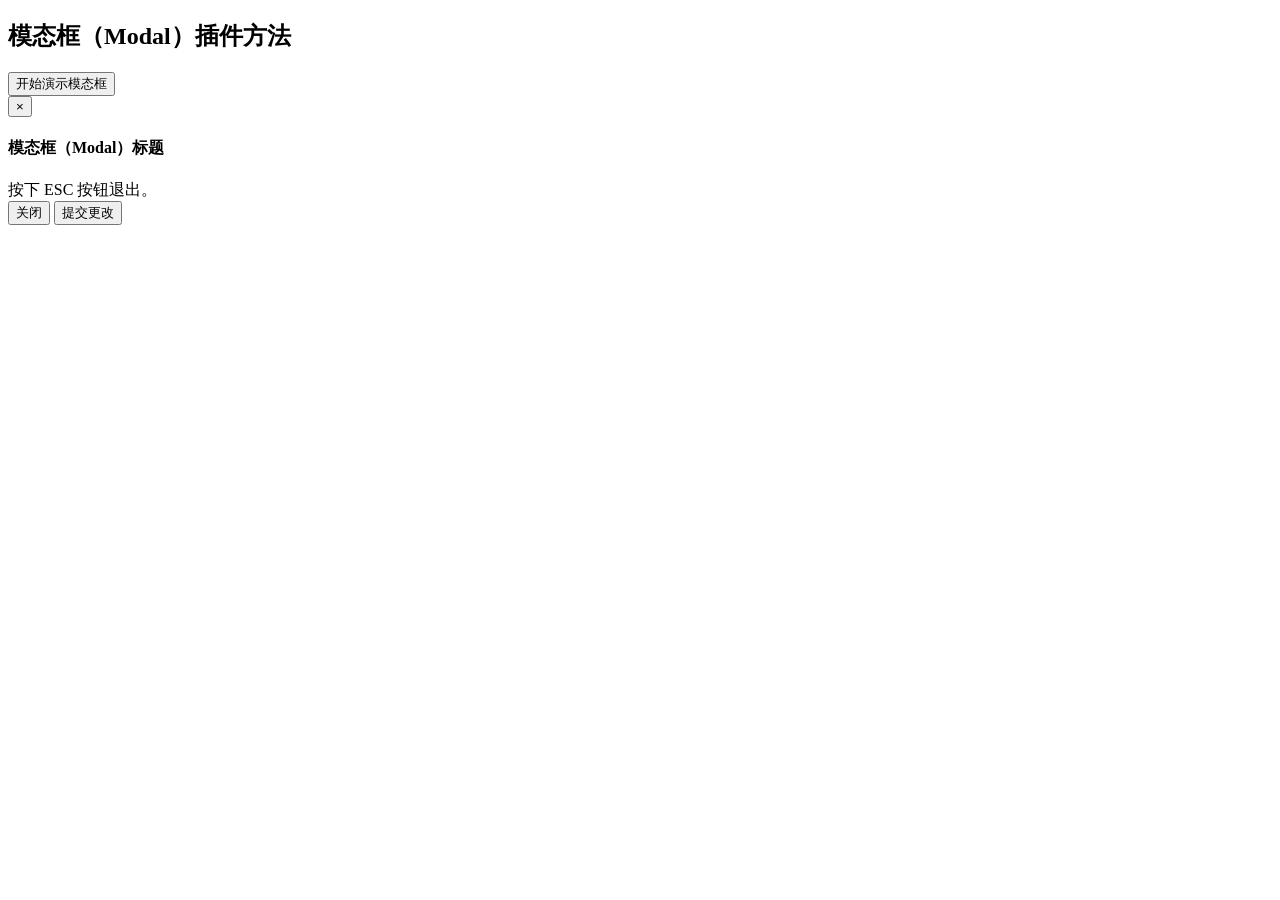
<file: base/tt.html>
<!DOCTYPE html>
<html lang="en">
<head>
    <meta charset="UTF-8">


   <title>Bootstrap 实例 - 模态框（Modal）插件方法</title>
   <link href="http://libs.baidu.com/bootstrap/3.0.3/css/bootstrap.min.css" rel="stylesheet">
   <script src="http://libs.baidu.com/jquery/2.0.0/jquery.min.js"></script>
   <script src="http://libs.baidu.com/bootstrap/3.0.3/js/bootstrap.min.js"></script>
</head>
<body>

<h2>模态框（Modal）插件方法</h2>

<!-- 按钮触发模态框 -->
<button class="btn btn-primary btn-lg" data-toggle="modal" data-target="#myModal">
   开始演示模态框
</button>

<!-- 模态框（Modal） -->
<div class="modal fade" id="myModal" tabindex="-1" role="dialog"
   aria-labelledby="myModalLabel" aria-hidden="true">
   <div class="modal-dialog">
      <div class="modal-content">
         <div class="modal-header">
            <button type="button" class="close" data-dismiss="modal"
               aria-hidden="true">×
            </button>
            <h4 class="modal-title" id="myModalLabel">
               模态框（Modal）标题
            </h4>
         </div>
         <div class="modal-body">
            按下 ESC 按钮退出。
         </div>
         <div class="modal-footer">
            <button type="button" class="btn btn-default"
               data-dismiss="modal">关闭
            </button>
            <button type="button" class="btn btn-primary">
               提交更改
            </button>
         </div>
      </div><!-- /.modal-content -->
   </div><!-- /.modal-dialog -->
</div><!-- /.modal -->
<script>

$(document).ready(function(){
     $('#myModal').modal({})
});


   $(function () { $('#myModal').modal({
      keyboard: true
   })});
</script>

</body>
</html>
</file>
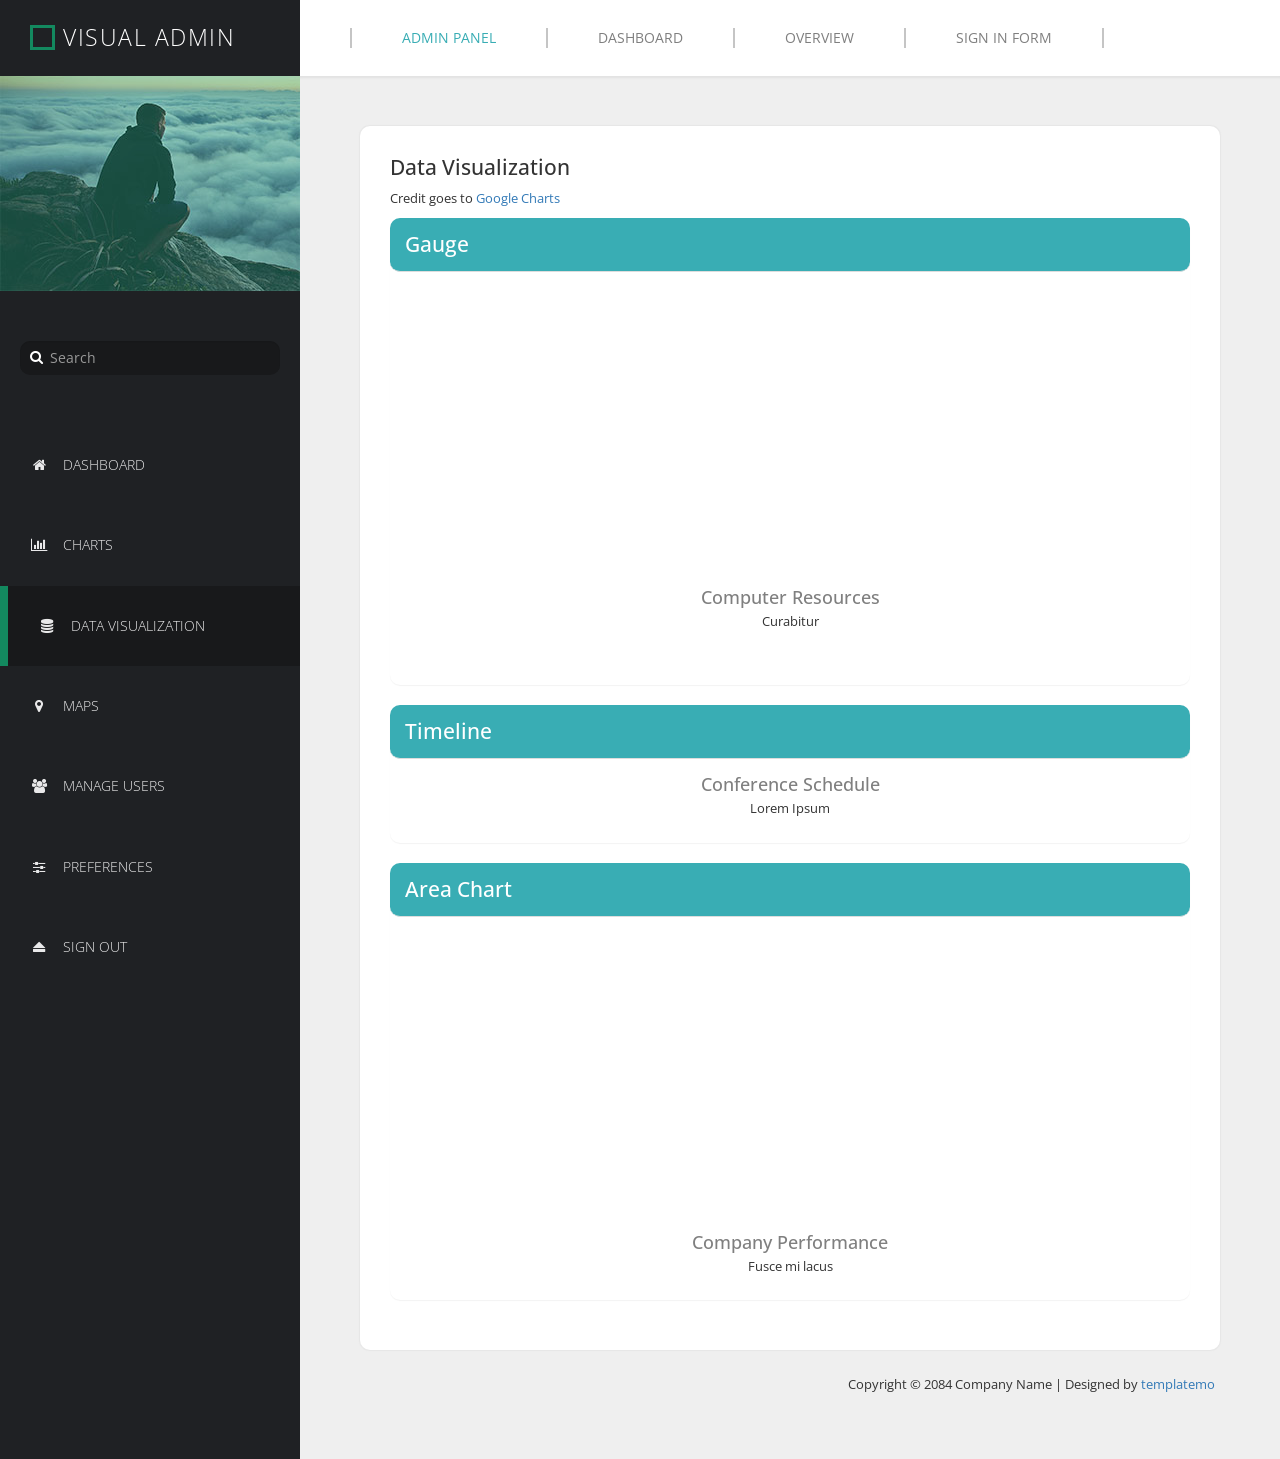
<file: main/data-visualization.html>
<!DOCTYPE html>
<html lang="en">
  <head>
    <meta charset="utf-8">
    <meta http-equiv="X-UA-Compatible" content="IE=edge">
    <meta name="viewport" content="width=device-width, initial-scale=1">  
    <title>Visual Admin Dashboard - Data Visualization</title>
    <meta name="description" content="">
    <meta name="author" content="templatemo">
    <!-- 
    Visual Admin Template
    http://www.templatemo.com/preview/templatemo_455_visual_admin
    -->
    <link href='http://fonts.googleapis.com/css?family=Open+Sans:400,300,400italic,700' rel='stylesheet' type='text/css'>
    <link href="css/font-awesome.min.css" rel="stylesheet">
    <link href="css/bootstrap.min.css" rel="stylesheet">
    <link href="css/templatemo-style.css" rel="stylesheet">
    
    <!-- HTML5 shim and Respond.js for IE8 support of HTML5 elements and media queries -->
    <!-- WARNING: Respond.js doesn't work if you view the page via file:// -->
    <!--[if lt IE 9]>
      <script src="https://oss.maxcdn.com/html5shiv/3.7.2/html5shiv.min.js"></script>
      <script src="https://oss.maxcdn.com/respond/1.4.2/respond.min.js"></script>
    <![endif]-->

  </head>
  <body>  
    <!-- Left column -->
    <div class="templatemo-flex-row">
      <div class="templatemo-sidebar">
        <header class="templatemo-site-header">
          <div class="square"></div>
          <h1>Visual Admin</h1>
        </header>
        <div class="profile-photo-container">
          <img src="images/profile-photo.jpg" alt="Profile Photo" class="img-responsive">  
          <div class="profile-photo-overlay"></div>
        </div>      
        <!-- Search box -->
        <form class="templatemo-search-form" role="search">
          <div class="input-group">
              <button type="submit" class="fa fa-search"></button>
              <input type="text" class="form-control" placeholder="Search" name="srch-term" id="srch-term">           
          </div>
        </form>
        <div class="mobile-menu-icon">
            <i class="fa fa-bars"></i>
          </div>
        <nav class="templatemo-left-nav">          
          <ul>
            <li><a href="index.html"><i class="fa fa-home fa-fw"></i>Dashboard</a></li>
            <li><a href="#"><i class="fa fa-bar-chart fa-fw"></i>Charts</a></li>
            <li><a href="#" class="active"><i class="fa fa-database fa-fw"></i>Data Visualization</a></li>
            <li><a href="maps.html"><i class="fa fa-map-marker fa-fw"></i>Maps</a></li>
            <li><a href="manage-users.html"><i class="fa fa-users fa-fw"></i>Manage Users</a></li>
            <li><a href="preferences.html"><i class="fa fa-sliders fa-fw"></i>Preferences</a></li>
            <li><a href="login.html"><i class="fa fa-eject fa-fw"></i>Sign Out</a></li>
          </ul>  
        </nav>
      </div>
      <!-- Main content --> 
      <div class="templatemo-content col-1 light-gray-bg">
        <div class="templatemo-top-nav-container">
          <div class="row">
            <nav class="templatemo-top-nav col-lg-12 col-md-12">
              <ul class="text-uppercase">
                <li><a href="" class="active">Admin panel</a></li>
                <li><a href="">Dashboard</a></li>
                <li><a href="">Overview</a></li>
                <li><a href="login.html">Sign in form</a></li>
              </ul>  
            </nav> 
          </div>
        </div>
        <div class="templatemo-content-container">         
          <div class="templatemo-content-widget white-bg">
            <h2 class="margin-bottom-10">Data Visualization</h2>
            <p>Credit goes to <a href="https://google-developers.appspot.com/chart/" target="_parent">Google Charts</a></p>
            <div class="panel panel-default no-border">
              <div class="panel-heading border-radius-10">
                <h2>Gauge</h2>
              </div>
              <div class="panel-body">
                <div class="templatemo-flex-row flex-content-row margin-bottom-30">
                  <div class="col-1">
                    <div id="gauge_div" class="templatemo-chart"></div>
                    <h3 class="text-center margin-bottom-5">Computer Resources</h3>
                    <p class="text-center">Curabitur</p>              
                  </div>              
                </div>     
              </div>
            </div>            
            <div class="panel panel-default no-border">
              <div class="panel-heading border-radius-10">
                <h2>Timeline</h2>
              </div>
              <div class="panel-body">
                <div class="templatemo-flex-row flex-content-row">
                  <div class="col-1">
                    <div id="timeline_div" class="templatemo-chart"></div>
                    <h3 class="text-center margin-bottom-5">Conference Schedule</h3>
                    <p class="text-center">Lorem Ipsum</p>                
                  </div>              
                </div>
              </div> 
            </div>
            <div class="panel panel-default no-border">
              <div class="panel-heading border-radius-10">
                <h2>Area Chart</h2>
              </div>
              <div class="panel-body">
                <div class="templatemo-flex-row flex-content-row">
                  <div class="col-1">
                    <div id="area_chart_div" class="templatemo-chart"></div>
                    <h3 class="text-center margin-bottom-5">Company Performance</h3>
                    <p class="text-center">Fusce mi lacus</p>                
                  </div>              
                </div>
              </div> 
            </div>
          </div>
          <footer class="text-right">
            <p>Copyright &copy; 2084 Company Name 
            | Designed by <a href="http://www.templatemo.com" target="_parent">templatemo</a></p>
          </footer>         
        </div>
      </div>
    </div>
    
    <!-- JS -->
    <script type="text/javascript" src="js/jquery-1.11.2.min.js"></script>      <!-- jQuery -->
    <script type="text/javascript" src="js/jquery-migrate-1.2.1.min.js"></script> <!--  jQuery Migrate Plugin -->
    <script type="text/javascript" src="https://www.google.com/jsapi"></script> <!-- Google Chart -->
    <script>

      var gaugeChart;
      var gaugeData;
      var gaugeOptions;
      var timelineChart;
      var timelineDataTable;
      var timelineOptions;
      var areaData;
      var areaOptions;
      var areaChart;

      /* Gauage 
      --------------------------------------------------*/
      google.load("visualization", "1", {packages:["gauge"]});
      google.setOnLoadCallback(drawGauge);
      google.load("visualization", "1", {packages:["timeline"]});
      google.setOnLoadCallback(drawTimeline);
      google.load("visualization", "1", {packages:["corechart"]});
      google.setOnLoadCallback(drawChart);

      $(document).ready(function(){
        if($.browser.mozilla) {
          //refresh page on browser resize
          // http://www.sitepoint.com/jquery-refresh-page-browser-resize/
          $(window).bind('resize', function(e)
          {
            if (window.RT) clearTimeout(window.RT);
            window.RT = setTimeout(function()
            {
              this.location.reload(false); /* false to get page from cache */
            }, 200);
          });      
        } else {
          $(window).resize(function(){
            drawCharts();
          });  
        }   
      });

      function drawGauge() {

        gaugeData = google.visualization.arrayToDataTable([
          ['Label', 'Value'],
          ['Memory', 80],
          ['CPU', 55],
          ['Network', 68]
        ]);

        gaugeOptions = {
          redFrom: 90, redTo: 100,
          yellowFrom:75, yellowTo: 90,
          minorTicks: 5
        };

        gaugeChart = new google.visualization.Gauge(document.getElementById('gauge_div'));
        gaugeChart.draw(gaugeData, gaugeOptions);

        setInterval(function() {
          gaugeData.setValue(0, 1, 40 + Math.round(60 * Math.random()));
          gaugeChart.draw(gaugeData, gaugeOptions);
        }, 13000);
        setInterval(function() {
          gaugeData.setValue(1, 1, 40 + Math.round(60 * Math.random()));
          gaugeChart.draw(gaugeData, gaugeOptions);
        }, 5000);
        setInterval(function() {
          gaugeData.setValue(2, 1, 60 + Math.round(20 * Math.random()));
          gaugeChart.draw(gaugeData, gaugeOptions);
        }, 26000);        
      } // End function drawGauage

      /* Timeline
      --------------------------------------------------*/
      function drawTimeline() {
        var container = document.getElementById('timeline_div');
        timelineChart = new google.visualization.Timeline(container);
        timelineDataTable = new google.visualization.DataTable();
        timelineDataTable.addColumn({ type: 'string', id: 'Room' });
        timelineDataTable.addColumn({ type: 'string', id: 'Name' });
        timelineDataTable.addColumn({ type: 'date', id: 'Start' });
        timelineDataTable.addColumn({ type: 'date', id: 'End' });
        timelineDataTable.addRows([
          [ 'Magnolia Room',  'CSS Fundamentals',    new Date(0,0,0,12,0,0),  new Date(0,0,0,14,0,0) ],
          [ 'Magnolia Room',  'Intro JavaScript',    new Date(0,0,0,14,30,0), new Date(0,0,0,16,0,0) ],
          [ 'Magnolia Room',  'Advanced JavaScript', new Date(0,0,0,16,30,0), new Date(0,0,0,19,0,0) ],
          [ 'Gladiolus Room', 'Intermediate Perl',   new Date(0,0,0,12,30,0), new Date(0,0,0,14,0,0) ],
          [ 'Gladiolus Room', 'Advanced Perl',       new Date(0,0,0,14,30,0), new Date(0,0,0,16,0,0) ],
          [ 'Gladiolus Room', 'Applied Perl',        new Date(0,0,0,16,30,0), new Date(0,0,0,18,0,0) ],
          [ 'Petunia Room',   'Google Charts',       new Date(0,0,0,12,30,0), new Date(0,0,0,14,0,0) ],
          [ 'Petunia Room',   'Closure',             new Date(0,0,0,14,30,0), new Date(0,0,0,16,0,0) ],
          [ 'Petunia Room',   'App Engine',          new Date(0,0,0,16,30,0), new Date(0,0,0,18,30,0) ]]);

        timelineOptions = {
          timeline: { colorByRowLabel: true },
          backgroundColor: '#ffd'
        };

        timelineChart.draw(timelineDataTable, timelineOptions);
      } // End function drawTimeline

      /* Area Chart 
      --------------------------------------------------*/
      function drawChart() {
        areaData = google.visualization.arrayToDataTable([
          ['Year', 'Sales', 'Expenses'],
          ['2013',  1000,      400],
          ['2014',  1170,      460],
          ['2015',  660,       1120],
          ['2016',  1030,      540]
        ]);

        areaOptions = {
          title: 'Company Performance',
          hAxis: {title: 'Year',  titleTextStyle: {color: '#333'}},
          vAxis: {minValue: 0}
        };

        areaChart = new google.visualization.AreaChart(document.getElementById('area_chart_div'));
        areaChart.draw(areaData, areaOptions);
      } // End function drawChart

      function drawCharts () {
          gaugeChart.draw(gaugeData, gaugeOptions);
          timelineChart.draw(timelineDataTable, timelineOptions);
          areaChart.draw(areaData, areaOptions);
      }

    </script>
    <script type="text/javascript" src="js/templatemo-script.js"></script>      <!-- Templatemo Script -->
  </body>
</html>
</file>
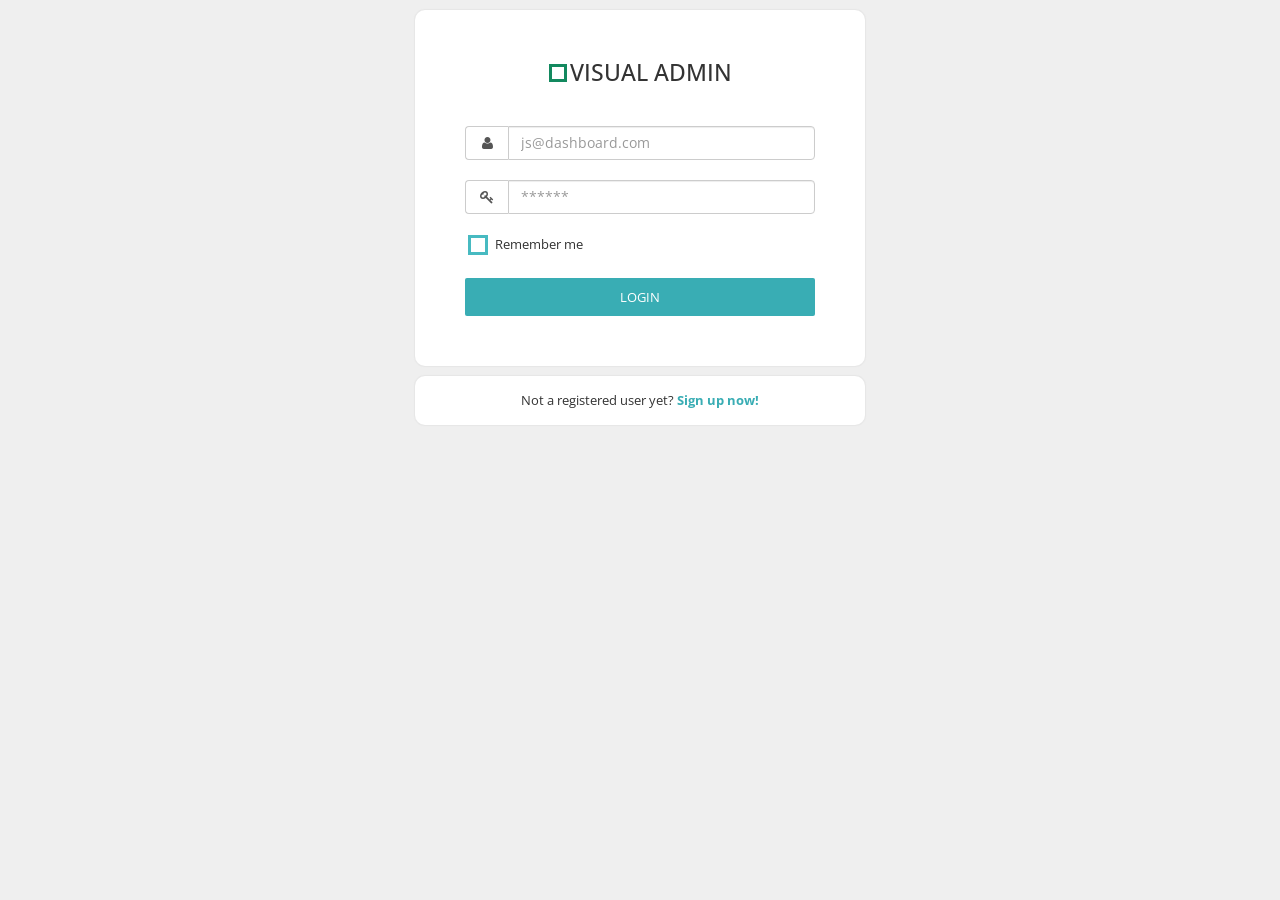
<file: main/login.html>
<!DOCTYPE html>
<html lang="en">
	<head>
		<meta charset="utf-8">
	    <meta http-equiv="X-UA-Compatible" content="IE=edge">
	    <meta name="viewport" content="width=device-width, initial-scale=1">  
	    <title>Visual Admin - Login</title>
        <meta name="description" content="">
        <meta name="author" content="templatemo">
        <!-- 
        Visual Admin Template
        http://www.templatemo.com/preview/templatemo_455_visual_admin
        -->
	    <link href='http://fonts.googleapis.com/css?family=Open+Sans:400,300,400italic,700' rel='stylesheet' type='text/css'>
	    <link href="css/font-awesome.min.css" rel="stylesheet">
	    <link href="css/bootstrap.min.css" rel="stylesheet">
	    <link href="css/templatemo-style.css" rel="stylesheet">
	    
	    <!-- HTML5 shim and Respond.js for IE8 support of HTML5 elements and media queries -->
	    <!-- WARNING: Respond.js doesn't work if you view the page via file:// -->
	    <!--[if lt IE 9]>
	      <script src="https://oss.maxcdn.com/html5shiv/3.7.2/html5shiv.min.js"></script>
	      <script src="https://oss.maxcdn.com/respond/1.4.2/respond.min.js"></script>
	    <![endif]-->
	</head>
	<body class="light-gray-bg">
		<div class="templatemo-content-widget templatemo-login-widget white-bg">
			<header class="text-center">
	          <div class="square"></div>
	          <h1>Visual Admin</h1>
	        </header>
	        <form action="index.html" class="templatemo-login-form">
	        	<div class="form-group">
	        		<div class="input-group">
		        		<div class="input-group-addon"><i class="fa fa-user fa-fw"></i></div>	        		
		              	<input type="text" class="form-control" placeholder="js@dashboard.com">           
		          	</div>	
	        	</div>
	        	<div class="form-group">
	        		<div class="input-group">
		        		<div class="input-group-addon"><i class="fa fa-key fa-fw"></i></div>	        		
		              	<input type="password" class="form-control" placeholder="******">           
		          	</div>	
	        	</div>	          	
	          	<div class="form-group">
				    <div class="checkbox squaredTwo">
				        <input type="checkbox" id="c1" name="cc" />
						<label for="c1"><span></span>Remember me</label>
				    </div>				    
				</div>
				<div class="form-group">
					<button type="submit" class="templatemo-blue-button width-100">Login</button>
				</div>
	        </form>
		</div>
		<div class="templatemo-content-widget templatemo-login-widget templatemo-register-widget white-bg">
			<p>Not a registered user yet? <strong><a href="#" class="blue-text">Sign up now!</a></strong></p>
		</div>
	</body>
</html>
</file>
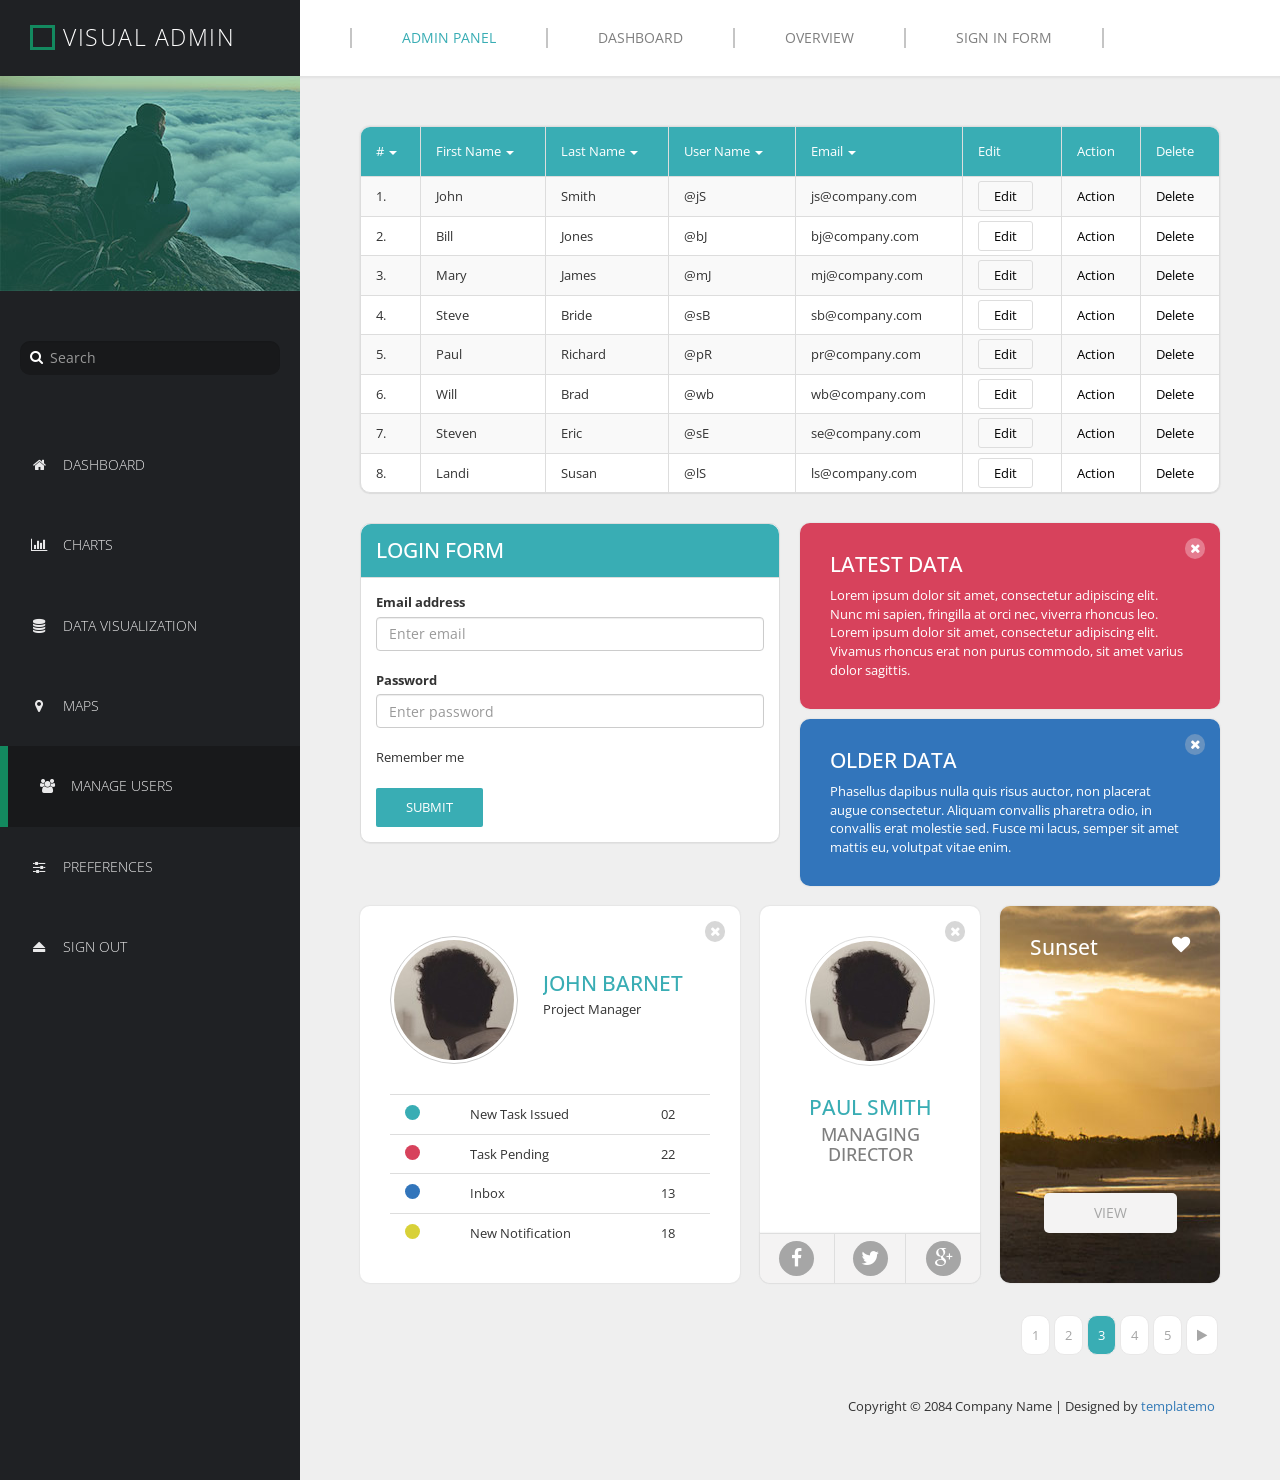
<file: main/manage-users.html>
<!DOCTYPE html>
<html lang="en">
  <head>
    <meta charset="utf-8">
    <meta http-equiv="X-UA-Compatible" content="IE=edge">
    <meta name="viewport" content="width=device-width, initial-scale=1">  
    <title>Visual Admin Dashboard - Manage Users</title>
    <meta name="description" content="">
    <meta name="author" content="templatemo">
    <!-- 
    Visual Admin Template
    http://www.templatemo.com/preview/templatemo_455_visual_admin
    -->
    <link href='http://fonts.googleapis.com/css?family=Open+Sans:400,300,400italic,700' rel='stylesheet' type='text/css'>
    <link href="css/font-awesome.min.css" rel="stylesheet">
    <link href="css/bootstrap.min.css" rel="stylesheet">
    <link href="css/templatemo-style.css" rel="stylesheet">
    
    <!-- HTML5 shim and Respond.js for IE8 support of HTML5 elements and media queries -->
    <!-- WARNING: Respond.js doesn't work if you view the page via file:// -->
    <!--[if lt IE 9]>
      <script src="https://oss.maxcdn.com/html5shiv/3.7.2/html5shiv.min.js"></script>
      <script src="https://oss.maxcdn.com/respond/1.4.2/respond.min.js"></script>
    <![endif]-->

  </head>
  <body>  
    <!-- Left column -->
    <div class="templatemo-flex-row">
      <div class="templatemo-sidebar">
        <header class="templatemo-site-header">
          <div class="square"></div>
          <h1>Visual Admin</h1>
        </header>
        <div class="profile-photo-container">
          <img src="images/profile-photo.jpg" alt="Profile Photo" class="img-responsive">  
          <div class="profile-photo-overlay"></div>
        </div>      
        <!-- Search box -->
        <form class="templatemo-search-form" role="search">
          <div class="input-group">
              <button type="submit" class="fa fa-search"></button>
              <input type="text" class="form-control" placeholder="Search" name="srch-term" id="srch-term">           
          </div>
        </form>
        <div class="mobile-menu-icon">
            <i class="fa fa-bars"></i>
          </div>
        <nav class="templatemo-left-nav">          
          <ul>
            <li><a href="index.html"><i class="fa fa-home fa-fw"></i>Dashboard</a></li>
            <li><a href="data-visualization.html"><i class="fa fa-bar-chart fa-fw"></i>Charts</a></li>
            <li><a href="data-visualization.html"><i class="fa fa-database fa-fw"></i>Data Visualization</a></li>
            <li><a href="maps.html"><i class="fa fa-map-marker fa-fw"></i>Maps</a></li>
            <li><a href="#" class="active"><i class="fa fa-users fa-fw"></i>Manage Users</a></li>
            <li><a href="preferences.html"><i class="fa fa-sliders fa-fw"></i>Preferences</a></li>
            <li><a href="login.html"><i class="fa fa-eject fa-fw"></i>Sign Out</a></li>
          </ul>  
        </nav>
      </div>
      <!-- Main content --> 
      <div class="templatemo-content col-1 light-gray-bg">
        <div class="templatemo-top-nav-container">
          <div class="row">
            <nav class="templatemo-top-nav col-lg-12 col-md-12">
              <ul class="text-uppercase">
                <li><a href="" class="active">Admin panel</a></li>
                <li><a href="">Dashboard</a></li>
                <li><a href="">Overview</a></li>
                <li><a href="login.html">Sign in form</a></li>
              </ul>  
            </nav> 
          </div>
        </div>
        <div class="templatemo-content-container">
          <div class="templatemo-content-widget no-padding">
            <div class="panel panel-default table-responsive">
              <table class="table table-striped table-bordered templatemo-user-table">
                <thead>
                  <tr>
                    <td><a href="" class="white-text templatemo-sort-by"># <span class="caret"></span></a></td>
                    <td><a href="" class="white-text templatemo-sort-by">First Name <span class="caret"></span></a></td>
                    <td><a href="" class="white-text templatemo-sort-by">Last Name <span class="caret"></span></a></td>
                    <td><a href="" class="white-text templatemo-sort-by">User Name <span class="caret"></span></a></td>
                    <td><a href="" class="white-text templatemo-sort-by">Email <span class="caret"></span></a></td>
                    <td>Edit</td>
                    <td>Action</td>
                    <td>Delete</td>
                  </tr>
                </thead>
                <tbody>
                  <tr>
                    <td>1.</td>
                    <td>John</td>
                    <td>Smith</td>
                    <td>@jS</td>
                    <td>js@company.com</td>
                    <td><a href="" class="templatemo-edit-btn">Edit</a></td>
                    <td><a href="" class="templatemo-link">Action</a></td>
                    <td><a href="" class="templatemo-link">Delete</a></td>
                  </tr>
                  <tr>
                    <td>2.</td>
                    <td>Bill</td>
                    <td>Jones</td>
                    <td>@bJ</td>
                    <td>bj@company.com</td>
                    <td><a href="" class="templatemo-edit-btn">Edit</a></td>
                    <td><a href="" class="templatemo-link">Action</a></td>
                    <td><a href="" class="templatemo-link">Delete</a></td>
                  </tr>
                  <tr>
                    <td>3.</td>
                    <td>Mary</td>
                    <td>James</td>
                    <td>@mJ</td>
                    <td>mj@company.com</td>
                    <td><a href="" class="templatemo-edit-btn">Edit</a></td>
                    <td><a href="" class="templatemo-link">Action</a></td>
                    <td><a href="" class="templatemo-link">Delete</a></td>
                  </tr>
                  <tr>
                    <td>4.</td>
                    <td>Steve</td>
                    <td>Bride</td>
                    <td>@sB</td>
                    <td>sb@company.com</td>
                    <td><a href="" class="templatemo-edit-btn">Edit</a></td>
                    <td><a href="" class="templatemo-link">Action</a></td>
                    <td><a href="" class="templatemo-link">Delete</a></td>
                  </tr>
                  <tr>
                    <td>5.</td>
                    <td>Paul</td>
                    <td>Richard</td>
                    <td>@pR</td>
                    <td>pr@company.com</td>
                    <td><a href="" class="templatemo-edit-btn">Edit</a></td>
                    <td><a href="" class="templatemo-link">Action</a></td>
                    <td><a href="" class="templatemo-link">Delete</a></td>
                  </tr>  
                   <tr>
                    <td>6.</td>
                    <td>Will</td>
                    <td>Brad</td>
                    <td>@wb</td>
                    <td>wb@company.com</td>
                    <td><a href="" class="templatemo-edit-btn">Edit</a></td>
                    <td><a href="" class="templatemo-link">Action</a></td>
                    <td><a href="" class="templatemo-link">Delete</a></td>
                  </tr>  
                   <tr>
                    <td>7.</td>
                    <td>Steven</td>
                    <td>Eric</td>
                    <td>@sE</td>
                    <td>se@company.com</td>
                    <td><a href="" class="templatemo-edit-btn">Edit</a></td>
                    <td><a href="" class="templatemo-link">Action</a></td>
                    <td><a href="" class="templatemo-link">Delete</a></td>
                  </tr>  
                   <tr>
                    <td>8.</td>
                    <td>Landi</td>
                    <td>Susan</td>
                    <td>@lS</td>
                    <td>ls@company.com</td>
                    <td><a href="" class="templatemo-edit-btn">Edit</a></td>
                    <td><a href="" class="templatemo-link">Action</a></td>
                    <td><a href="" class="templatemo-link">Delete</a></td>
                  </tr>                    
                </tbody>
              </table>    
            </div>                          
          </div>          
          <div class="templatemo-flex-row flex-content-row">
            <div class="col-1">
              <div class="panel panel-default margin-10">
                <div class="panel-heading"><h2 class="text-uppercase">Login Form</h2></div>
                <div class="panel-body">
                  <form action="index.html" class="templatemo-login-form">
                    <div class="form-group">
                      <label for="inputEmail">Email address</label>
                      <input type="email" class="form-control" id="inputEmail" placeholder="Enter email">
                    </div>
                    <div class="form-group">                      
                      <label for="inputEmail">Password</label>
                      <input type="password" class="form-control" placeholder="Enter password">                                 
                    </div>              
                    <div class="form-group">
                        <div class="checkbox squaredTwo">
                            <label>
                              <input type="checkbox"> Remember me
                            </label>
                        </div>            
                    </div>
                    <div class="form-group">
                      <button type="submit" class="templatemo-blue-button">Submit</button>
                    </div>
                  </form>
                </div>                
              </div>              
            </div>
            <div class="col-1">              
              <div class="templatemo-content-widget pink-bg">
                <i class="fa fa-times"></i>                
                <h2 class="text-uppercase margin-bottom-10">Latest Data</h2>
                <p class="margin-bottom-0">Lorem ipsum dolor sit amet, consectetur adipiscing elit. Nunc mi sapien, fringilla at orci nec, viverra rhoncus leo. Lorem ipsum dolor sit amet, consectetur adipiscing elit. Vivamus rhoncus erat non purus commodo, sit amet varius dolor sagittis.</p>                  
              </div>            
              <div class="templatemo-content-widget blue-bg">
                <i class="fa fa-times"></i>
                <h2 class="text-uppercase margin-bottom-10">Older Data</h2>
                <p class="margin-bottom-0">Phasellus dapibus nulla quis risus auctor, non placerat augue consectetur. Aliquam convallis pharetra odio, in convallis erat molestie sed. Fusce mi lacus, semper sit amet mattis eu, volutpat vitae enim.</p>                
              </div>            
            </div>                       
          </div> <!-- Second row ends -->
          <div class="templatemo-flex-row flex-content-row">
            <div class="templatemo-content-widget white-bg col-2">
              <i class="fa fa-times"></i>
              <div class="media margin-bottom-30">
                <div class="media-left padding-right-25">
                  <a href="#">
                    <img class="media-object img-circle templatemo-img-bordered" src="images/person.jpg" alt="Sunset">
                  </a>
                </div>
                <div class="media-body">
                  <h2 class="media-heading text-uppercase blue-text">John Barnet</h2>
                  <p>Project Manager</p>
                </div>        
              </div>
              <div class="table-responsive">
                <table class="table">
                  <tbody>
                    <tr>
                      <td><div class="circle green-bg"></div></td>
                      <td>New Task Issued</td>
                      <td>02</td>                    
                    </tr> 
                    <tr>
                      <td><div class="circle pink-bg"></div></td>
                      <td>Task Pending</td>
                      <td>22</td>                    
                    </tr>  
                    <tr>
                      <td><div class="circle blue-bg"></div></td>
                      <td>Inbox</td>
                      <td>13</td>                    
                    </tr>  
                    <tr>
                      <td><div class="circle yellow-bg"></div></td>
                      <td>New Notification</td>
                      <td>18</td>                    
                    </tr>                                      
                  </tbody>
                </table>
              </div>             
            </div>
            <div class="templatemo-content-widget white-bg col-1 text-center templatemo-position-relative">
              <i class="fa fa-times"></i>
              <img src="images/person.jpg" alt="Bicycle" class="img-circle img-thumbnail margin-bottom-30">
              <h2 class="text-uppercase blue-text margin-bottom-5">Paul Smith</h2>
              <h3 class="text-uppercase margin-bottom-70">Managing Director</h3>
              <div class="templatemo-social-icons-container">
                <div class="social-icon-wrap">
                  <i class="fa fa-facebook templatemo-social-icon"></i>  
                </div>
                <div class="social-icon-wrap">
                  <i class="fa fa-twitter templatemo-social-icon"></i>  
                </div>
                <div class="social-icon-wrap">
                  <i class="fa fa-google-plus templatemo-social-icon"></i>  
                </div>                
              </div>
            </div>
            <div class="templatemo-content-widget white-bg col-1 templatemo-position-relative templatemo-content-img-bg">
              <img src="images/sunset-big.jpg" alt="Sunset" class="img-responsive content-bg-img">
              <i class="fa fa-heart"></i>
              <h2 class="templatemo-position-relative white-text">Sunset</h2>
              <div class="view-img-btn-wrap">
                <a href="" class="btn btn-default templatemo-view-img-btn">View</a>  
              </div>              
            </div>
          </div>
          <div class="pagination-wrap">
            <ul class="pagination">
              <li><a href="#">1</a></li>
              <li><a href="#">2</a></li>
              <li class="active"><a href="#">3 <span class="sr-only">(current)</span></a></li>
              <li><a href="#">4</a></li>
              <li><a href="#">5</a></li>
              <li>
                <a href="#" aria-label="Next">
                  <span aria-hidden="true"><i class="fa fa-play"></i></span>
                </a>
              </li>
            </ul>
          </div>          
          <footer class="text-right">
            <p>Copyright &copy; 2084 Company Name 
            | Designed by <a href="http://www.templatemo.com" target="_parent">templatemo</a></p>
          </footer>         
        </div>
      </div>
    </div>
    
    <!-- JS -->
    <script type="text/javascript" src="js/jquery-1.11.2.min.js"></script>      <!-- jQuery -->
    <script type="text/javascript" src="js/templatemo-script.js"></script>      <!-- Templatemo Script -->
    <script>
      $(document).ready(function(){
        // Content widget with background image
        var imageUrl = $('img.content-bg-img').attr('src');
        $('.templatemo-content-img-bg').css('background-image', 'url(' + imageUrl + ')');
        $('img.content-bg-img').hide();        
      });
    </script>
  </body>
</html>
</file>
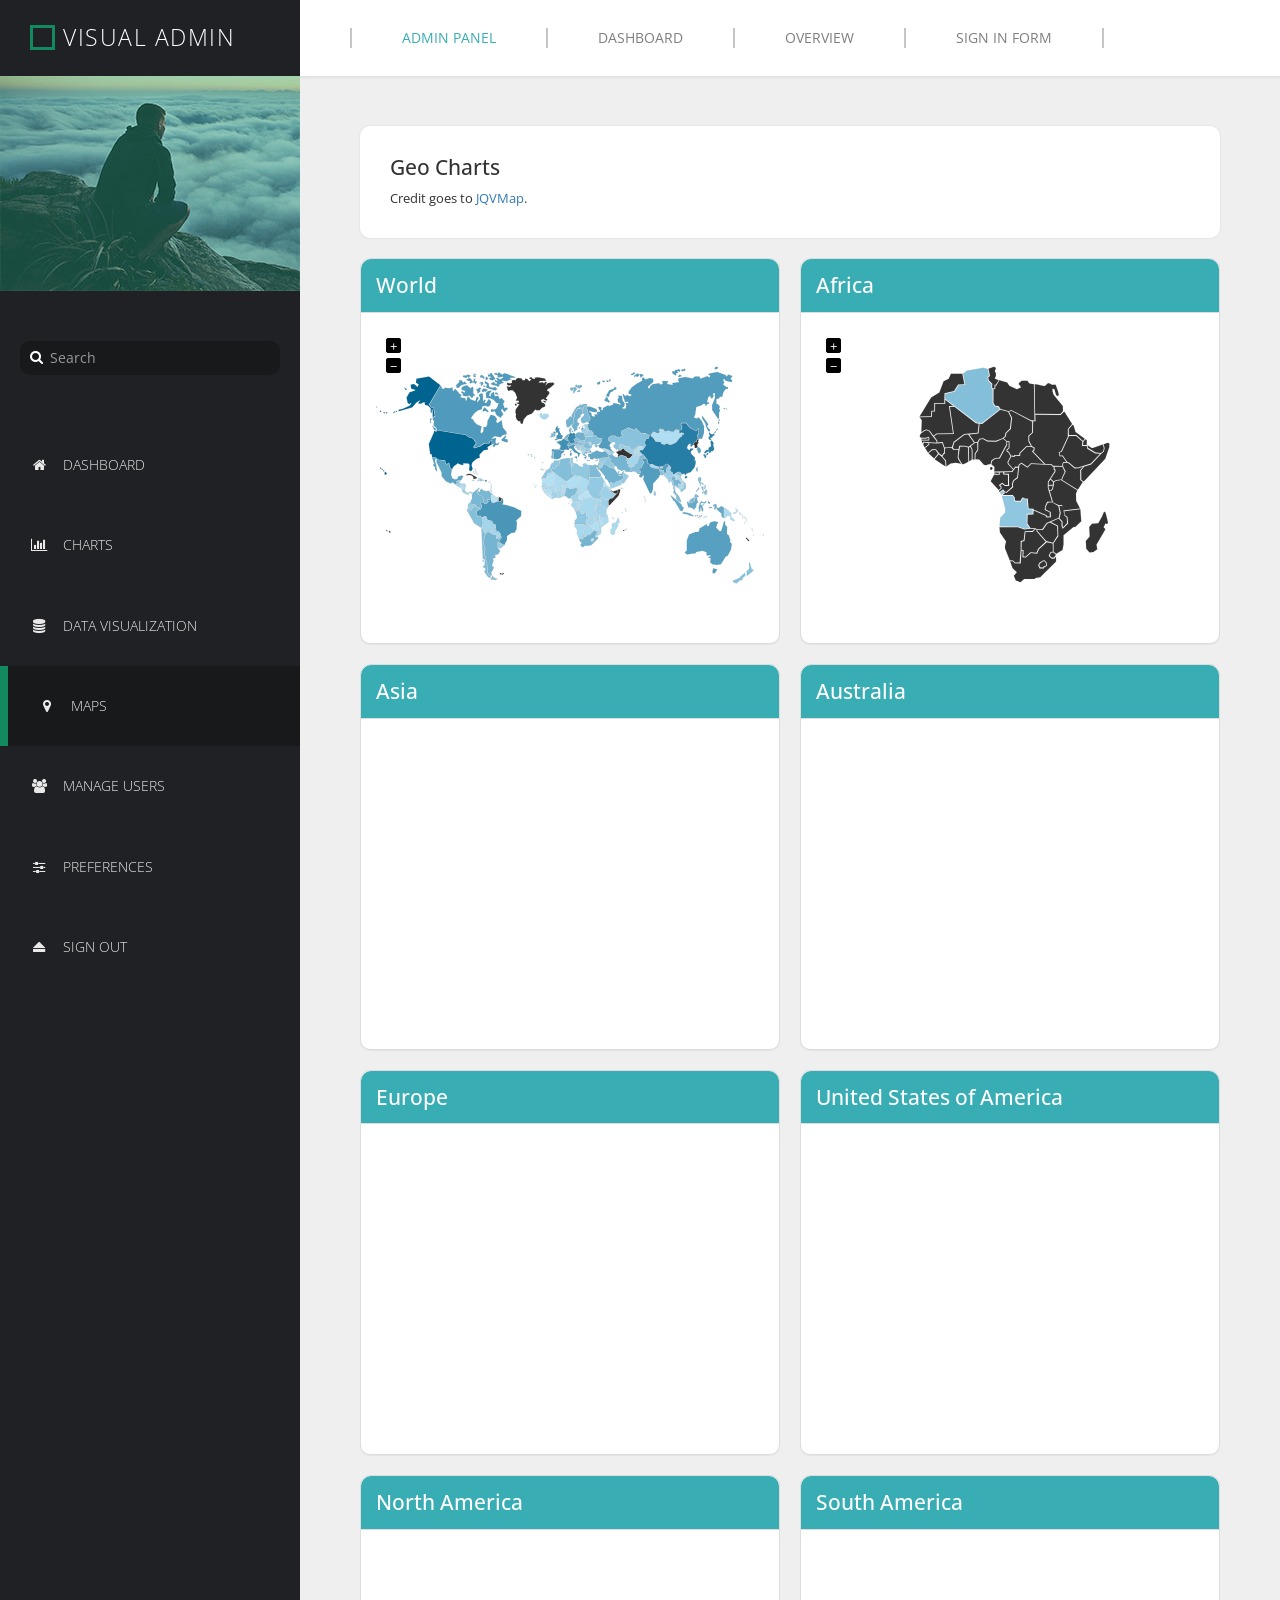
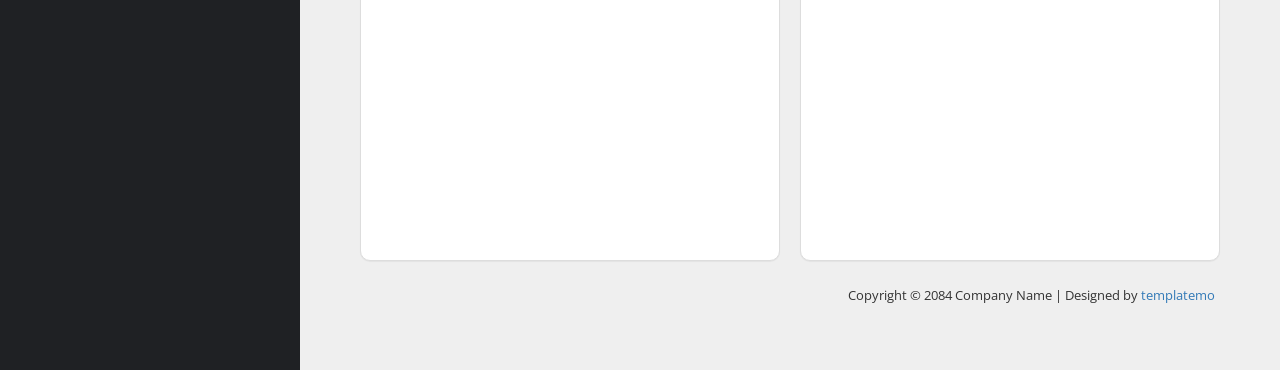
<file: main/maps.html>
<!DOCTYPE html>
<html lang="en">
  <head>
    <meta charset="utf-8">
    <meta http-equiv="X-UA-Compatible" content="IE=edge">
    <meta name="viewport" content="width=device-width, initial-scale=1">  
    <title>Visual Admin Dashboard - Maps</title>
    <meta name="description" content="">
    <meta name="author" content="templatemo">
    <!-- 
    Visual Admin Template
    http://www.templatemo.com/preview/templatemo_455_visual_admin
    -->
    <link href='http://fonts.googleapis.com/css?family=Open+Sans:400,300,400italic,700' rel='stylesheet' type='text/css'>
    <link href="css/font-awesome.min.css" rel="stylesheet">
    <link href="css/bootstrap.min.css" rel="stylesheet">
    <link href="jqvmap/jqvmap.css" media="screen" rel="stylesheet" type="text/css" /> 
    <link href="css/templatemo-style.css" rel="stylesheet">
    
    <!-- HTML5 shim and Respond.js for IE8 support of HTML5 elements and media queries -->
    <!-- WARNING: Respond.js doesn't work if you view the page via file:// -->
    <!--[if lt IE 9]>
      <script src="https://oss.maxcdn.com/html5shiv/3.7.2/html5shiv.min.js"></script>
      <script src="https://oss.maxcdn.com/respond/1.4.2/respond.min.js"></script>
    <![endif]-->

  </head>
  <body>  
    <!-- Left column -->
    <div class="templatemo-flex-row">
      <div class="templatemo-sidebar">
        <header class="templatemo-site-header">
          <div class="square"></div>
          <h1>Visual Admin</h1>
        </header>
        <div class="profile-photo-container">
          <img src="images/profile-photo.jpg" alt="Profile Photo" class="img-responsive">  
          <div class="profile-photo-overlay"></div>
        </div>      
        <!-- Search box -->
        <form class="templatemo-search-form" role="search">
          <div class="input-group">
              <button type="submit" class="fa fa-search"></button>
              <input type="text" class="form-control" placeholder="Search" name="srch-term" id="srch-term">           
          </div>
        </form>
        <div class="mobile-menu-icon">
            <i class="fa fa-bars"></i>
          </div>
        <nav class="templatemo-left-nav">          
          <ul>
            <li><a href="index.html"><i class="fa fa-home fa-fw"></i>Dashboard</a></li>
            <li><a href="data-visualization.html"><i class="fa fa-bar-chart fa-fw"></i>Charts</a></li>
            <li><a href="data-visualization.html"><i class="fa fa-database fa-fw"></i>Data Visualization</a></li>
            <li><a href="maps.html" class="active"><i class="fa fa-map-marker fa-fw"></i>Maps</a></li>
            <li><a href="manage-users.html"><i class="fa fa-users fa-fw"></i>Manage Users</a></li>
            <li><a href="preferences.html"><i class="fa fa-sliders fa-fw"></i>Preferences</a></li>
            <li><a href="login.html"><i class="fa fa-eject fa-fw"></i>Sign Out</a></li>
          </ul>  
        </nav>
      </div>
      <!-- Main content --> 
      <div class="templatemo-content col-1 light-gray-bg">
        <div class="templatemo-top-nav-container">
          <div class="row">
            <nav class="templatemo-top-nav col-lg-12 col-md-12">
              <ul class="text-uppercase">
                <li><a href="" class="active">Admin panel</a></li>
                <li><a href="">Dashboard</a></li>
                <li><a href="">Overview</a></li>
                <li><a href="login.html">Sign in form</a></li>
              </ul>  
            </nav> 
          </div>
        </div>
        <div class="templatemo-content-container">
          <div class="templatemo-content-widget white-bg">
            <h2 class="margin-bottom-10">Geo Charts</h2>
            <p class="margin-bottom-0">Credit goes to <a href="http://jqvmap.com" target="_parent">JQVMap</a>.</p>              
          </div>
          <div class="templatemo-flex-row flex-content-row">
            <div class="col-1">              
              <div class="panel panel-default margin-10">
                <div class="panel-heading"><h2>World</h2></div>
                <div class="panel-body">
                  <div id="vmap_world" class="vmap"></div>
                </div>                
              </div>
            </div> 
            <div class="col-1">              
              <div class="panel panel-default margin-10">
                <div class="panel-heading"><h2>Africa</h2></div>
                <div class="panel-body">
                  <div id="vmap_africa" class="vmap"></div>
                </div>                
              </div>
            </div>                                 
          </div>   
          <div class="templatemo-flex-row flex-content-row">
            <div class="col-1">              
              <div class="panel panel-default margin-10">
                <div class="panel-heading"><h2>Asia</h2></div>
                <div class="panel-body">
                  <div id="vmap_asia" class="vmap"></div>
                </div>                
              </div>
            </div> 
            <div class="col-1">              
              <div class="panel panel-default margin-10">
                <div class="panel-heading"><h2>Australia</h2></div>
                <div class="panel-body">
                  <div id="vmap_australia" class="vmap"></div>
                </div>                
              </div>
            </div>                                 
          </div>    
          <div class="templatemo-flex-row flex-content-row">
            <div class="col-1">              
              <div class="panel panel-default margin-10">
                <div class="panel-heading"><h2>Europe</h2></div>
                <div class="panel-body">
                  <div id="vmap_europe" class="vmap"></div>
                </div>                
              </div>
            </div> 
            <div class="col-1">              
              <div class="panel panel-default margin-10">
                <div class="panel-heading"><h2>United States of America</h2></div>
                <div class="panel-body">
                  <div id="vmap_usa" class="vmap"></div>
                </div>                
              </div>
            </div>                                 
          </div>    
          <div class="templatemo-flex-row flex-content-row">
            <div class="col-1">              
              <div class="panel panel-default margin-10">
                <div class="panel-heading"><h2>North America</h2></div>
                <div class="panel-body">
                  <div id="vmap_northamerica" class="vmap"></div>
                </div>                
              </div>
            </div> 
            <div class="col-1">              
              <div class="panel panel-default margin-10">
                <div class="panel-heading"><h2>South America</h2></div>
                <div class="panel-body">
                  <div id="vmap_southamerica" class="vmap"></div>
                </div>                
              </div>
            </div>                                 
          </div>    
          <footer class="text-right">
            <p>Copyright &copy; 2084 Company Name 
            | Designed by <a href="http://www.templatemo.com" target="_parent">templatemo</a></p>
          </footer>         
        </div>
      </div>
    </div>
    
    <!-- JS -->
    <script type="text/javascript" src="js/jquery-1.11.2.min.js"></script>      <!-- jQuery -->
    <script type="text/javascript" src="js/jquery-migrate-1.2.1.min.js"></script> <!--  jQuery Migrate Plugin -->
    <script type="text/javascript" src="js/templatemo-script.js"></script>      <!-- Templatemo Script -->
    <script type="text/javascript" src="jqvmap/jquery.vmap.js"></script>
    <script type="text/javascript" src="jqvmap/maps/jquery.vmap.world.js"></script>
    <script type="text/javascript" src="jqvmap/data/jquery.vmap.sampledata.js"></script>
    <script src="jqvmap/maps/continents/jquery.vmap.africa.js" type="text/javascript"></script>
    <script src="jqvmap/maps/continents/jquery.vmap.asia.js" type="text/javascript"></script>
    <script src="jqvmap/maps/continents/jquery.vmap.australia.js" type="text/javascript"></script>
    <script src="jqvmap/maps/continents/jquery.vmap.europe.js" type="text/javascript"></script>
    <script src="jqvmap/maps/continents/jquery.vmap.north-america.js" type="text/javascript"></script>
    <script src="jqvmap/maps/continents/jquery.vmap.south-america.js" type="text/javascript"></script>
    <script src="jqvmap/maps/jquery.vmap.usa.js" type="text/javascript"></script>
    <script type="text/javascript">
      
      function drawMaps(){
        $('#vmap_world').vectorMap({
          map: 'world_en',
          backgroundColor: '#ffffff',
          color: '#333',
          hoverOpacity: 0.7,
          selectedColor: '#666666',
          enableZoom: true,
          showTooltip: true,
          values: sample_data,
          scaleColors: ['#C8EEFF', '#006491'],
          normalizeFunction: 'polynomial'
        });
        $('#vmap_africa').vectorMap({
          map: 'africa_en',
          backgroundColor: '#ffffff',
          color: '#333333',
          hoverOpacity: 0.7,
          selectedColor: '#666666',
          enableZoom: true,
          showTooltip: true,
          values: sample_data,
          scaleColors: ['#C8EEFF', '#006491'],
          normalizeFunction: 'polynomial'
        }); 
        $('#vmap_asia').vectorMap({
          map: 'asia_en',
          backgroundColor: '#ffffff',
          color: '#333333',
          hoverOpacity: 0.7,
          selectedColor: '#666666',
          enableZoom: true,
          showTooltip: true,
          values: sample_data,
          scaleColors: ['#C8EEFF', '#006491'],
          normalizeFunction: 'polynomial'
        });
        $('#vmap_australia').vectorMap({
          map: 'australia_en',
          backgroundColor: '#ffffff',
          color: '#333333',
          hoverOpacity: 0.7,
          selectedColor: '#666666',
          enableZoom: true,
          showTooltip: true,
          values: sample_data,
          scaleColors: ['#C8EEFF', '#006491'],
          normalizeFunction: 'polynomial'
        });
        $('#vmap_europe').vectorMap({
          map: 'europe_en',
          backgroundColor: '#ffffff',
          color: '#333333',
          hoverOpacity: 0.7,
          selectedColor: '#666666',
          enableZoom: true,
          showTooltip: true,
          values: sample_data,
          scaleColors: ['#C8EEFF', '#006491'],
          normalizeFunction: 'polynomial'
        });
        $('#vmap_northamerica').vectorMap({
          map: 'north-america_en',
          backgroundColor: '#ffffff',
          color: '#333333',
          hoverOpacity: 0.7,
          selectedColor: '#666666',
          enableZoom: true,
          showTooltip: true,
          values: sample_data,
          scaleColors: ['#C8EEFF', '#006491'],
          normalizeFunction: 'polynomial'
        });
        $('#vmap_southamerica').vectorMap({
          map: 'south-america_en',
          backgroundColor: '#ffffff',
          color: '#333333',
          hoverOpacity: 0.7,
          selectedColor: '#666666',
          enableZoom: true,
          showTooltip: true,
          values: sample_data,
          scaleColors: ['#C8EEFF', '#006491'],
          normalizeFunction: 'polynomial'
        });
        $('#vmap_usa').vectorMap({
          map: 'usa_en',
          enableZoom: true,
          showTooltip: true,
          selectedRegion: 'MO'
        });  
      } // end function drawMaps

      $(document).ready(function() {

        if($.browser.mozilla) {
          //refresh page on browser resize
          // http://www.sitepoint.com/jquery-refresh-page-browser-resize/
          $(window).bind('resize', function(e)
          {
            if (window.RT) clearTimeout(window.RT);
            window.RT = setTimeout(function()
            {
              this.location.reload(false); /* false to get page from cache */
            }, 200);
          });      
        } else {
          $(window).resize(function(){
            drawMaps();
          });  
        }
        
        drawMaps();

      });
    </script>
  </body>
</html>
</file>
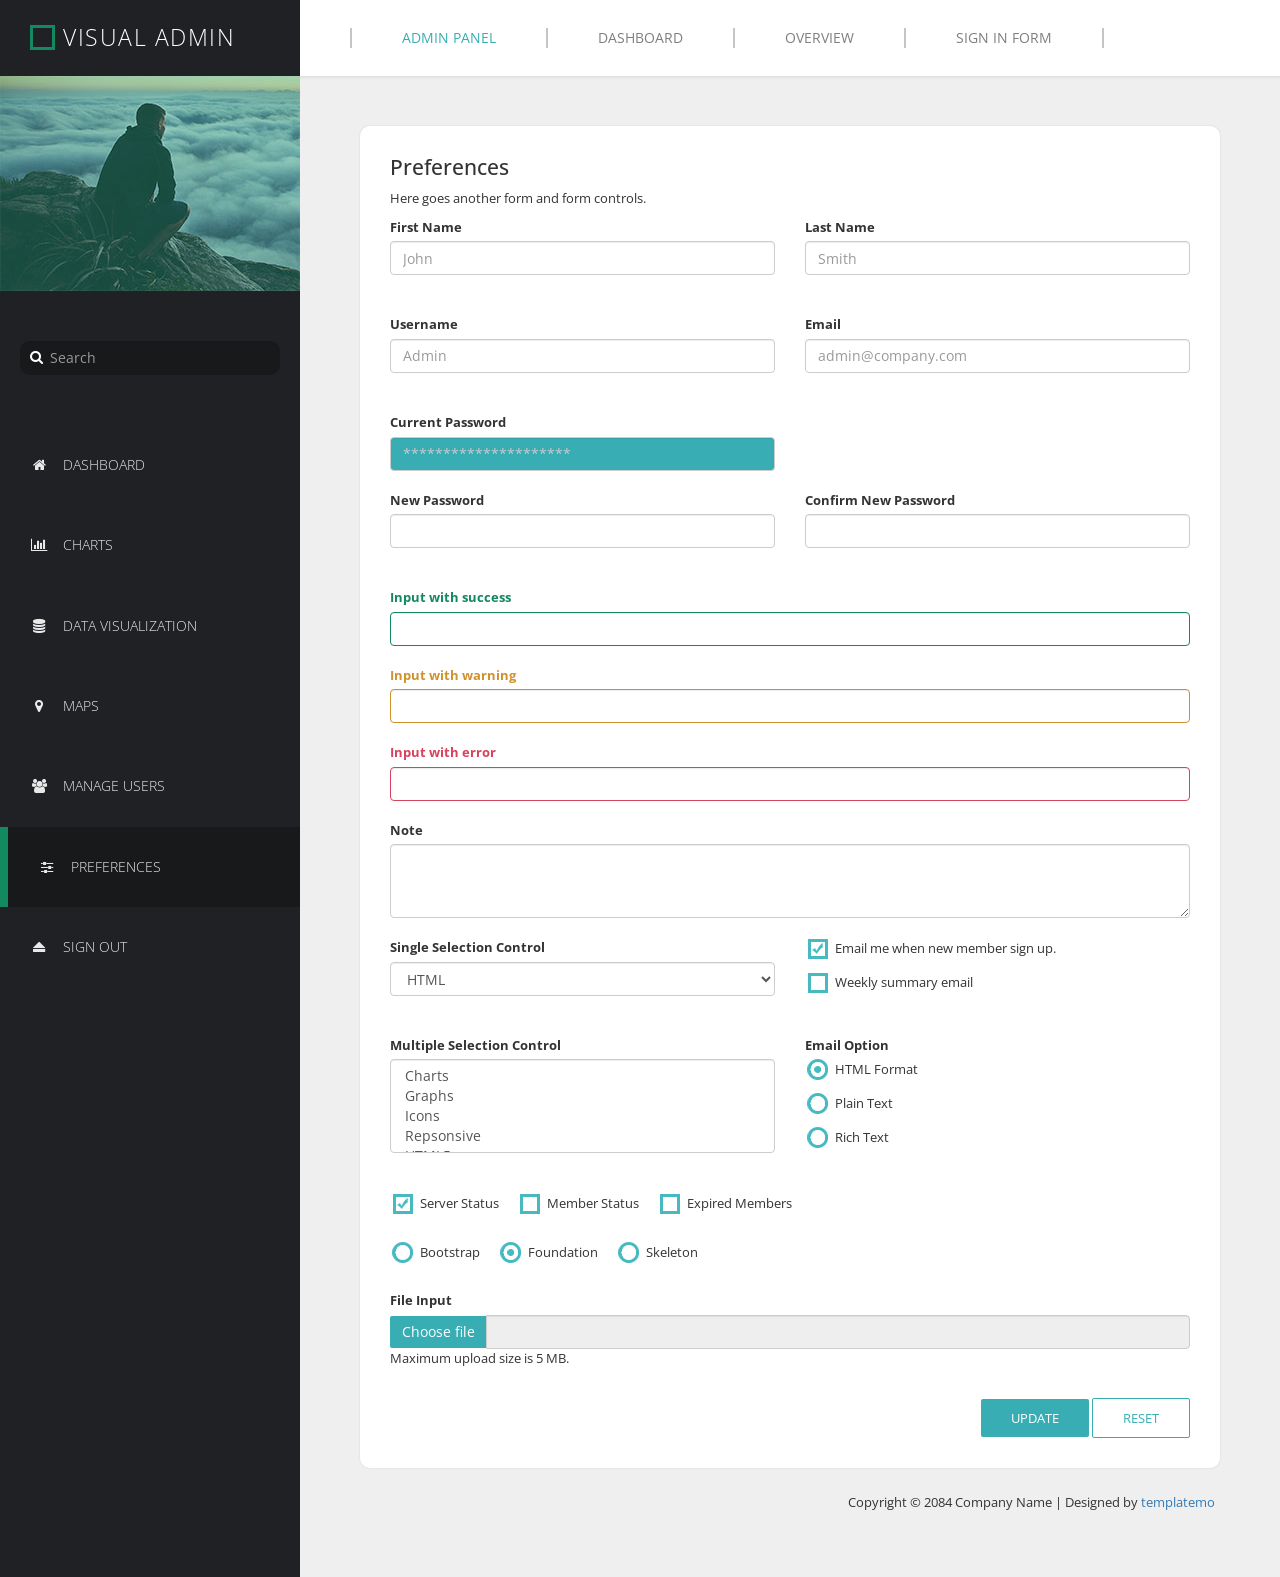
<file: main/preferences.html>
<!DOCTYPE html>
<html lang="en">
  <head>
    <meta charset="utf-8">
    <meta http-equiv="X-UA-Compatible" content="IE=edge">
    <meta name="viewport" content="width=device-width, initial-scale=1">
    <title>Visual Admin Dashboard - Preferences</title>
    <meta name="description" content="">
    <meta name="author" content="templatemo">
    <!-- 
    Visual Admin Template
    http://www.templatemo.com/preview/templatemo_455_visual_admin
    -->
    <link href='http://fonts.googleapis.com/css?family=Open+Sans:400,300,400italic,700' rel='stylesheet' type='text/css'>
    <link href="css/font-awesome.min.css" rel="stylesheet">
    <link href="css/bootstrap.min.css" rel="stylesheet">
    <link href="css/templatemo-style.css" rel="stylesheet">

    <!-- HTML5 shim and Respond.js for IE8 support of HTML5 elements and media queries -->
    <!-- WARNING: Respond.js doesn't work if you view the page via file:// -->
    <!--[if lt IE 9]>
      <script src="https://oss.maxcdn.com/html5shiv/3.7.2/html5shiv.min.js"></script>
      <script src="https://oss.maxcdn.com/respond/1.4.2/respond.min.js"></script>
    <![endif]-->

  </head>
  <body>
    <!-- Left column -->
    <div class="templatemo-flex-row">
      <div class="templatemo-sidebar">
        <header class="templatemo-site-header">
          <div class="square"></div>
          <h1>Visual Admin</h1>
        </header>
        <div class="profile-photo-container">
          <img src="images/profile-photo.jpg" alt="Profile Photo" class="img-responsive">
          <div class="profile-photo-overlay"></div>
        </div>
        <!-- Search box -->
        <form class="templatemo-search-form" role="search">
          <div class="input-group">
              <button type="submit" class="fa fa-search"></button>
              <input type="text" class="form-control" placeholder="Search" name="srch-term" id="srch-term">
          </div>
        </form>
        <div class="mobile-menu-icon">
            <i class="fa fa-bars"></i>
          </div>
        <nav class="templatemo-left-nav">
          <ul>
            <li><a href="index.html"><i class="fa fa-home fa-fw"></i>Dashboard</a></li>
            <li><a href="data-visualization.html"><i class="fa fa-bar-chart fa-fw"></i>Charts</a></li>
            <li><a href="data-visualization.html"><i class="fa fa-database fa-fw"></i>Data Visualization</a></li>
            <li><a href="maps.html"><i class="fa fa-map-marker fa-fw"></i>Maps</a></li>
            <li><a href="manage-users.html"><i class="fa fa-users fa-fw"></i>Manage Users</a></li>
            <li><a href="#" class="active"><i class="fa fa-sliders fa-fw"></i>Preferences</a></li>
            <li><a href="login.html"><i class="fa fa-eject fa-fw"></i>Sign Out</a></li>
          </ul>
        </nav>
      </div>
      <!-- Main content -->
      <div class="templatemo-content col-1 light-gray-bg">
        <div class="templatemo-top-nav-container">
          <div class="row">
            <nav class="templatemo-top-nav col-lg-12 col-md-12">
              <ul class="text-uppercase">
                <li><a href="" class="active">Admin panel</a></li>
                <li><a href="">Dashboard</a></li>
                <li><a href="">Overview</a></li>
                <li><a href="login.html">Sign in form</a></li>
              </ul>
            </nav>
          </div>
        </div>
        <div class="templatemo-content-container">
          <div class="templatemo-content-widget white-bg">
            <h2 class="margin-bottom-10">Preferences</h2>
            <p>Here goes another form and form controls.</p>
            <form action="index.html" class="templatemo-login-form" method="post" enctype="multipart/form-data">
              <div class="row form-group">
                <div class="col-lg-6 col-md-6 form-group">                  
                    <label for="inputFirstName">First Name</label>
                    <input type="text" class="form-control" id="inputFirstName" placeholder="John">                  
                </div>
                <div class="col-lg-6 col-md-6 form-group">                  
                    <label for="inputLastName">Last Name</label>
                    <input type="text" class="form-control" id="inputLastName" placeholder="Smith">                  
                </div> 
              </div>
              <div class="row form-group">
                <div class="col-lg-6 col-md-6 form-group">                  
                    <label for="inputUsername">Username</label>
                    <input type="text" class="form-control" id="inputUsername" placeholder="Admin">                  
                </div>
                <div class="col-lg-6 col-md-6 form-group">                  
                    <label for="inputEmail">Email</label>
                    <input type="email" class="form-control" id="inputEmail" placeholder="admin@company.com">                  
                </div> 
              </div>
              <div class="row form-group">
                <div class="col-lg-6 col-md-6 form-group">                  
                    <label for="inputCurrentPassword">Current Password</label>
                    <input type="password" class="form-control highlight" id="inputCurrentPassword" placeholder="*********************">                  
                </div>                
              </div>
              <div class="row form-group">
                <div class="col-lg-6 col-md-6 form-group">                  
                    <label for="inputNewPassword">New Password</label>
                    <input type="password" class="form-control" id="inputNewPassword">
                </div>
                <div class="col-lg-6 col-md-6 form-group">                  
                    <label for="inputConfirmNewPassword">Confirm New Password</label>
                    <input type="password" class="form-control" id="inputConfirmNewPassword">
                </div> 
              </div>
              <div class="row form-group">
                <div class="col-lg-12 has-success form-group">                  
                    <label class="control-label" for="inputWithSuccess">Input with success</label>
                    <input type="text" class="form-control" id="inputWithSuccess">
                </div>
              </div>
              <div class="row form-group">
                <div class="col-lg-12 has-warning form-group">                  
                    <label class="control-label" for="inputWithWarning">Input with warning</label>
                    <input type="text" class="form-control" id="inputWithWarning">
                </div>
              </div>
              <div class="row form-group">
                <div class="col-lg-12 has-error form-group">                  
                    <label class="control-label" for="inputWithError">Input with error</label>
                    <input type="text" class="form-control" id="inputWithError">
                </div>
              </div>
              <div class="row form-group">
                <div class="col-lg-12 form-group">                   
                    <label class="control-label" for="inputNote">Note</label>
                    <textarea class="form-control" id="inputNote" rows="3"></textarea>
                </div>
              </div>
              <div class="row form-group">
                <div class="col-lg-6 col-md-6 form-group"> 
                  <label class="control-label templatemo-block">Single Selection Control</label>                 
                  <select class="form-control">
                    <option value="html">HTML</option>
                    <option value="plain">Plain Text</option>                      
                  </select>
                </div>
                <div class="col-lg-6 col-md-6 form-group">                  
                    <div class="templatemo-block margin-bottom-5">
                      <input type="checkbox" name="emailOptions" id="c1" value="new" checked> 
                      <label for="c1" class="font-weight-400"><span></span>Email me when new member sign up.</label> 
                    </div>
                    <div class="templatemo-block margin-bottom-5">
                      <input type="checkbox" name="emailOptions" id="c2" value="weekly">
                      <label for="c2" class="font-weight-400"><span></span>Weekly summary email</label> 
                    </div>
                </div> 
              </div>
              <div class="row form-group">
                <div class="col-lg-6 col-md-6 form-group"> 
                  <label class="control-label templatemo-block">Multiple Selection Control</label>                 
                  <select multiple class="templatemo-multi-select form-control" style="overflow-y: scroll;">
                    <option value="">Charts</option>
                    <option value="">Graphs</option>
                    <option value="">Icons</option>
                    <option value="">Repsonsive</option>  
                    <option value="">HTML5</option>
                    <option value="">CSS3</option>
                    <option value="">jQuery</option>                    
                  </select>
                </div>
                <div class="col-lg-6 col-md-6 form-group">
                  <div>
                    <label class="control-label templatemo-block">Email Option</label> 
                    <div class="templatemo-block margin-bottom-5">
                      <input type="radio" name="emailOptions" id="r1" value="html" checked>
                      <label for="r1" class="font-weight-400"><span></span>HTML Format</label>
                    </div>
                    <div class="templatemo-block margin-bottom-5">
                      <input type="radio" name="emailOptions" id="r2" value="plain">
                      <label for="r2" class="font-weight-400"><span></span>Plain Text</label>
                    </div>
                    <div class="templatemo-block margin-bottom-5">
                      <input type="radio" name="emailOptions" id="r3" value="rich">
                      <label for="r3" class="font-weight-400"><span></span>Rich Text</label>
                    </div>                    
                  </div>                  
                </div> 
              </div>
              <div class="row form-group">
                <div class="col-lg-12 form-group">                   
                    <div class="margin-right-15 templatemo-inline-block">
                      <input type="checkbox" name="server" id="c3" value="" checked>
                      <label for="c3" class="font-weight-400"><span></span>Server Status</label>
                    </div>
                    <div class="margin-right-15 templatemo-inline-block">                      
                      <input type="checkbox" name="member" id="c4" value="">
                      <label for="c4" class="font-weight-400"><span></span>Member Status</label>
                    </div>
                    <div class="margin-right-15 templatemo-inline-block">
                      <input type="checkbox" name="expired" id="c5" value="">
                      <label for="c5" class="font-weight-400"><span></span>Expired Members</label>                      
                    </div>
                </div>
              </div>
              <div class="row form-group">
                <div class="col-lg-12 form-group">                   
                    <div class="margin-right-15 templatemo-inline-block">
                      <input type="radio" name="radio" id="r4" value="">
                      <label for="r4" class="font-weight-400"><span></span>Bootstrap</label>
                    </div>
                    <div class="margin-right-15 templatemo-inline-block">
                      <input type="radio" name="radio" id="r5" value="" checked>
                      <label for="r5" class="font-weight-400"><span></span>Foundation</label>
                    </div>
                    <div class="margin-right-15 templatemo-inline-block">
                      <input type="radio" name="radio" id="r6" value="">
                      <label for="r6" class="font-weight-400"><span></span>Skeleton</label>
                    </div>
                </div>
              </div>
              <div class="row form-group">
                <div class="col-lg-12">
                  <label class="control-label templatemo-block">File Input</label> 
                  <!-- <input type="file" name="fileToUpload" id="fileToUpload" class="margin-bottom-10"> -->
                  <input type="file" name="fileToUpload" id="fileToUpload" class="filestyle" data-buttonName="btn-primary" data-buttonBefore="true" data-icon="false">
                  <p>Maximum upload size is 5 MB.</p>                  
                </div>
              </div>
              <div class="form-group text-right">
                <button type="submit" class="templatemo-blue-button">Update</button>
                <button type="reset" class="templatemo-white-button">Reset</button>
              </div>                           
            </form>
          </div>
          <footer class="text-right">
            <p>Copyright &copy; 2084 Company Name 
            | Designed by <a href="http://www.templatemo.com" target="_parent">templatemo</a></p>
          </footer>
        </div>
      </div>
    </div>

    <!-- JS -->
    <script type="text/javascript" src="js/jquery-1.11.2.min.js"></script>        <!-- jQuery -->
    <script type="text/javascript" src="js/bootstrap-filestyle.min.js"></script>  <!-- http://markusslima.github.io/bootstrap-filestyle/ -->
    <script type="text/javascript" src="js/templatemo-script.js"></script>        <!-- Templatemo Script -->
  </body>
</html>
</file>
<file: main/css/templatemo-style.css>
/*

Visual Admin Template
http://www.templatemo.com/preview/templatemo_455_visual_admin

TABLE OF CONTENT
	1. Universal Styles
	2. Left Column
	3. Right Column
	4. Charts & Maps
	5. Login
	6. Manage Users
	7. Preferences
	8. Media Queries
----------------------------------------------*/
/* 1. Universal Styles
----------------------------------------------*/
* {	font-family: 'Open Sans', sans-serif; }
body {	font-size: 13px; }
body, .templatemo-left-nav { background: #1f2124; }
h1, h2, h3 { margin: 0; }
h2 { font-size: 1.6em; }
h3 {
	color: #7f7f7f;
	font-size: 1.4em;
}
ul {
	list-style-type: none;
    margin: 0;
    padding: 0;
}
a:hover { text-decoration: none; }
nav li {
	font-size: 1.1em;
	list-style: none;	
	text-transform: uppercase;
}
.templatemo-inline-block {
	display: inline-block;
	vertical-align: middle;
}
.templatemo-block {	display: block; }
.templatemo-position-relative {	position: relative; }
.blue-text { color: #39ADB4; }
.white-text { color: white; }
.green-bg {	background-color: #39ADB4; }
.yellow-bg { background-color: #D8D138; }
.white-bg {	background-color: white; }
.white-bg .fa-times { background-color: #d7d7d7; }
.white-bg .fa-times:hover {	background: #83ccd1; }
.orange-bg {
	background-color: #F17A54;
	color: white;
}
.orange-bg .fa-times {	background-color: #F0A790; }
.orange-bg .fa-times:hover { background-color: #E14311; }
.pink-bg {
	background-color: #D7425C;
	color: white;
}
.pink-bg .fa-times { background-color: #E57C8F;	}
.pink-bg .fa-times:hover { background-color: #BD1F3B; }
.blue-bg {
	background-color: #3275BB;
	color: white;
}
.blue-bg .fa-times { background-color: #6792C0; }
.blue-bg .fa-times:hover { background-color: #2C639C; }
.light-gray-bg { background-color: #efefef; }
.padding-right-25 {	padding-right: 25px; }
.margin-bottom-0 {	margin-bottom: 0; }
.margin-bottom-5 {	margin-bottom: 5px; }
.margin-bottom-10 {	margin-bottom: 10px; }
.margin-bottom-30 {	margin-bottom: 30px; }
.margin-bottom-70 {	margin-bottom: 70px; }
.margin-right-15 { margin-right: 15px; }
.margin-10 { margin: 10px; }
.width-100 { width: 100%; }
.no-border { border: none; }
.border-radius-10 { border-radius: 10px; }
footer { padding: 15px; }

/* 2. Left Column
-----------------------------*/
.templatemo-sidebar { width: 300px; }
.square {
	width: 25px;
	height: 25px;
	border: 3px solid #13895F;
	display: inline-block;
	vertical-align: middle;
}
.circle {
	width: 15px;
	height: 15px;
	border-radius: 50%;
}
.templatemo-site-header { margin: 25px 30px; }
.templatemo-site-header h1 {
	color: white;
	display: inline-block;
	font-size: 1.8em;
	font-weight: 300;
	letter-spacing: 1.5px;
	margin: 0 5px;	
	text-transform: uppercase;
	vertical-align: middle;
}
.profile-photo-container { position: relative; }
.profile-photo-overlay {
	background-color: rgba(4, 152, 114, 0.35);
	position: absolute;
	top: 0;
	left: 0;
	width: 100%;
	height: 100%;
	transition: all 0.3s ease;
}
.profile-photo-overlay:hover { background-color: rgba(4, 152, 114, 0); }

/* Search form */
.templatemo-search-form {
	font-size: 1.1em;
	margin: 50px 20px;		
}
.templatemo-search-form .input-group { width: 100%; }
.templatemo-search-form .input-group .form-control {
	background-color: #18191b;
	border: none;
	border-radius: 10px;
	color: #DDD;
	padding-left: 30px;
}
.form-control:focus {
  border-color: #13895F;
  outline: 0;
  box-shadow: inset 0 1px 1px rgba(19,137,95,.075),0 0 8px rgba(19,137,95,.6);
}
.form-control.highlight {
	background-color: #39ADB4;
	color: white;
}
.form-control.highlight::-webkit-input-placeholder { /* WebKit browsers */
    color:    #ccc;
}
.form-control.highlight:-moz-placeholder { /* Mozilla Firefox 4 to 18 */
   color:    #ccc;
   opacity:  1;
}
.form-control.highlight::-moz-placeholder { /* Mozilla Firefox 19+ */
   color:    #ccc;
   opacity:  1;
}
.form-control.highlight:-ms-input-placeholder { /* Internet Explorer 10+ */
   color:    #ccc;
}
.templatemo-search-form .input-group { position: relative; }
.fa-search {
    height:32px;
    width:32px;
    border: none;
    cursor: pointer;
    color:white;
    background:transparent;
    position:absolute;
    top: 0;
	left: 0;
	z-index: 100;
}
.mobile-menu-icon { 
	cursor:pointer;
	display:none; 
}
.templatemo-left-nav li { font-weight: 300; }
.templatemo-left-nav a.active,
.templatemo-left-nav a:hover {
	background: #18191b;
	border-left: 8px solid #13895F;
}
.templatemo-left-nav a {
	color: #e9e9ea;
	display: block;
	padding: 30px;
	transition: all 0.3s ease;
}
.templatemo-left-nav .fa { margin-right: 15px; }

/* 3. Right Column
------------------------------*/
.templatemo-top-nav-container {
	background-color: white;
	padding: 28px 50px;
 	box-shadow: 0px 0px 2px 2px rgba(161, 159, 159, 0.18);
}
.templatemo-top-nav li {
    float: left;
    list-style: none;
}
.templatemo-top-nav a {
	color: #7f7f7f;
    display: block;
    padding: 0 50px;
    border-left: 2px solid #c5c5c5;
}
.templatemo-top-nav li:last-child a { border-right: 2px solid #c5c5c5; }
.templatemo-top-nav a:hover,
.templatemo-top-nav a.active {
	color: #39ADB4;
}

/* Main Content Area */
.templatemo-content {
  margin-top: 0px;
  min-height: 600px;
  padding: 0;  
  overflow-x: hidden;
}
.templatemo-content-container {	padding: 40px 50px; }
.templatemo-flex-row {
	display: -webkit-flex;
	display: -ms-flexbox;
	display: flex;
}
.col-1 {
	-webkit-flex: 1;
	    -ms-flex: 1;
	        flex: 1;
}
.col-2 {
	-webkit-flex: 2;
	    -ms-flex: 2;
	        flex: 2;
}

/* Content Widget */
.templatemo-content-widget {
	border-radius: 10px;
	padding: 30px;	
	position: relative;
	margin: 10px;
 	box-shadow: 0px 0px 1px 1px rgba(161, 159, 159, 0.1);
}
.templatemo-content-widget.no-padding {	padding: 0; }
.fa-times {
	border-radius: 15px;
  	color: white;
  	cursor: pointer;
	padding: 4px 5px;
  	position: absolute;
  	top: 15px;
  	right: 15px;
  	z-index: 100;
  	transition: all 0.3s ease;
}
.fa-heart {
  color: white;
  cursor: pointer;
  font-size: 1.4em;
  position: absolute;
  top: 30px;
  right: 30px;
  z-index: 100;
  transition: all 0.3s ease;
}
.fa-heart:hover { color: #39ADB4; }
.progress {	display: block; }
.panel-default>.panel-heading {
	background-color: #39ADB4;
	border-top-left-radius: 10px;
	border-top-right-radius: 10px;
	color: white;
	padding: 15px;
}
.panel-default .fa-times {
	top: 12px;
	background-color: #67B5B9;
}
.panel-default .fa-times:hover { background-color: #297B7F;	}
.panel { border-radius: 10px; }
.pagination-wrap {
	margin-right: 10px;
	text-align: right;
}
.pagination>li>a {
	border-color: #E9E8E8;
	color: #a6a6a6;
	margin: 2px;
	padding: 10px;	
}
.pagination>li>a,
.pagination>li:first-child>a,
.pagination>li:last-child>a {
	border-radius: 10px;
}
.pagination>.active>a, 
.pagination>.active>a:focus, 
.pagination>.active>a:hover {
	background-color: #39ADB4;
	border-color: #E9E8E8;
}
.table { margin-bottom: 0; }
.table>tbody>tr>td { padding: 10px 15px; }
.table>thead>tr>td { padding: 15px; }
.media { margin-top: 0; }
.media-body { vertical-align: middle; }
.badge {
	background-color: #d6973d;
	border-radius: 5px;
	margin-left: 5px;
	padding: 5px 10px;
	vertical-align: top;
}
.templatemo-img-bordered {
	border: 1px solid #ccc;
	padding: 3px;
}

/* 4. Charts & Maps - http://codepen.io/shoogledesigns/pen/BfLkA
----------------------------------------------------------------*/
.templatemo-chart {
	width: 100%;
	height: 300px;
}
#timeline_div {	height: auto; }

/* JQVMap */
.jqvmap-zoomin, .jqvmap-zoomout {
    width: 15px;
    height: 15px;
}
.vmap { height: 300px; }

/* 5. Login
------------------------------*/
.templatemo-login-widget {
	max-width: 450px;
	margin-left: auto;
	margin-right: auto;
	padding: 50px;
}
.templatemo-login-widget .square {
	width: 18px;
	height: 18px;
}
.templatemo-login-widget header { margin-bottom: 40px; }
.templatemo-login-widget h1 {
	display: inline-block;
	font-size: 1.8em;
	text-align: center;
	text-transform: uppercase;
	vertical-align: middle;
}
.templatemo-login-form .form-group { margin-bottom: 20px; }
.templatemo-login-form .form-group:last-child {	margin-bottom: 0; }
.input-group-addon { background: none; }
.btn-primary {
	border-radius: 2px;
	background-color: #39ADB4;
	border: none;	
	color: white;	
}
.btn-primary:hover { background-color: #2A858B; }
.templatemo-blue-button, 
.templatemo-white-button {
	border-radius: 2px;
	padding: 10px 30px;
	text-transform: uppercase;
	transition: all 0.3s ease;
}
.templatemo-blue-button {
	background-color: #39ADB4;
	border: none;	
	color: white;	
}
.templatemo-blue-button:hover {	background-color: #2A858B; }
.templatemo-white-button {
	background-color: white;
	border: 1px solid #39ADB4;	
	color: #39ADB4;	
}
.templatemo-white-button:hover { background-color: #eff2f3;	}
.templatemo-register-widget {
	max-width: 450px;
	padding: 15px;
	text-align: center;
}
.templatemo-register-widget p {	margin-bottom: 0; }
.checkbox label { padding-left: 0; }
.font-weight-400 { font-weight: 400; }

/* Style checkboxes and radio buttons
http://webdesign.tutsplus.com/tutorials/quick-tip-easy-css3-checkboxes-and-radio-buttons--webdesign-8953 */
input[type="checkbox"] {  display:none; }
input[type="checkbox"] + label span {
    display:inline-block;
    width:26px;
    height:25px;
    margin:-1px 4px 0 0;
    vertical-align:middle;
    background:url(../images/checkbox-radio-sheet.png) left top no-repeat;
    cursor:pointer;
}
input[type="checkbox"]:checked + label span {
    background:url(../images/checkbox-radio-sheet.png) -26px top no-repeat;
}
input[type="radio"] { display:none; }
input[type="radio"] + label span {
    display:inline-block;
    width:26px;
    height:25px;
    margin:-1px 4px 0 0;
    vertical-align:middle;
    background:url(../images/checkbox-radio-sheet.png) -52px top no-repeat;
    cursor:pointer;
}
input[type="radio"]:checked + label span {
    background:url(../images/checkbox-radio-sheet.png) -78px top no-repeat;
}

/* 6. Manage Users
------------------------------*/
.templatemo-sort-by:hover {	color: #ded9d9; }
.templatemo-edit-btn {
	border: 1px solid #ddd;
	border-radius: 3px;
	color: black;
	padding: 5px 15px;
	transition: all 0.3s ease;
}
.templatemo-edit-btn:hover {
	background-color: #39ADB4;
	border: 1px solid #39ADB4;
	color: white;
}
.templatemo-link { color: black; }
.templatemo-link:hover { color: #39ADB4; }
.templatemo-overflow-hidden { overflow: hidden; }
.templatemo-user-table thead {
	background-color: #39ADB4;
	color: white;
}
.panel>.table-responsive:last-child>.table:last-child, .panel>.table:last-child {
  border-bottom-right-radius: 10px;
  border-bottom-left-radius: 10px;
}
.panel>.table:first-child {
  border-top-left-radius: 10px;
  border-top-right-radius: 10px;
}
.templatemo-social-icons-container {
	background-color: #f4f3f3;
	display: -webkit-flex;
	display: -ms-flexbox;
	display: flex;
	-webkit-justify-content: space-between;
	    -ms-flex-pack: justify;
	        justify-content: space-between;
	box-shadow: 0px 0px 1px 1px rgba(161, 159, 159, 0.1);
	position: absolute;
	bottom: 0;
	left: 0;
	width: 100%;
	height: 50px;
	border-bottom-left-radius: 10px;
	border-bottom-right-radius: 10px;
	border-top: 1px solid #dedede;
}
.social-icon-wrap {
	width: 33%;
	height: 100%;
	display: -webkit-flex;
	display: -ms-flexbox;
	display: flex;
	-webkit-align-items: center;
	    -ms-flex-align: center;
	        align-items: center;
	-webkit-justify-content: center;
	    -ms-flex-pack: center;
	        justify-content: center;
}
.social-icon-wrap:nth-child(2) {
	border-left: 1px solid #dedede;
	border-right: 1px solid #dedede;
}
.templatemo-social-icon {
	background-color: #a6a6a6;
	border-radius: 50%;
	color: white;
	cursor: pointer;
	font-size: 1.5em;
	padding-top: 8px;
	width: 35px;
	height: 35px;
	transition: all 0.3s ease;
}
.templatemo-social-icon:hover {	background-color: #39ADB4; }
.templatemo-content-img-bg {
	background-position: center;
	background-attachment: stretch;
	min-height: 300px;
}
.content-bg-img {
	position: absolute;
	top: 0;
	left: 0;
	border-radius: 10px;
	width: 100%;
	height: 100%;
}
.view-img-btn-wrap {
	position: absolute;
	bottom: 50px;
	left: 0;
	width: 100%;
	text-align: center;
}
.templatemo-view-img-btn {
	background-color: #f4f3f3;	
	border: none;
	border-radius: 5px;
	color: #a6a6a6;
	padding: 10px 50px;
	text-transform: uppercase;
	transition: all 0.3s ease;
}
.templatemo-view-img-btn:hover {
	background-color: #39ADB4;
	color: white;
}

/* 7. Preferences
-------------------------------*/
.has-success .checkbox, .has-success .checkbox-inline, .has-success .control-label, .has-success .help-block, 
.has-success .radio, .has-success .radio-inline, .has-success.checkbox label, .has-success.checkbox-inline label, 
.has-success.radio label, .has-success.radio-inline label {
	color: #13895F;
}
.has-success .form-control { border-color: #13895F; }
.has-warning .checkbox, .has-warning .checkbox-inline, .has-warning .control-label, .has-warning .help-block, 
.has-warning .radio, .has-warning .radio-inline, .has-warning.checkbox label, .has-warning.checkbox-inline label, 
.has-warning.radio label, .has-warning.radio-inline label {
	color: #CF922C;
}
.has-warning .form-control { border-color: #CF922C; }
.has-error .checkbox, .has-error .checkbox-inline, .has-error .control-label, .has-error .help-block, 
.has-error .radio, .has-error .radio-inline, .has-error.checkbox label, .has-error.checkbox-inline label, 
.has-error.radio label, .has-error.radio-inline label {
	color: #D7425C;
}
.has-error .form-control { border-color: #D7425C; }
.templatemo-multi-select {
	min-width: 200px;
	height: 100px;
	overflow-y: scroll;	
}

/* 8. Media Queries
------------------------------*/
@media screen and (max-width: 1199px) and (min-width: 991px) {
	.templatemo-site-header { margin: 25px; }
	.templatemo-sidebar { width: 250px;	}
	.templatemo-search-form { margin: 20px; }
	nav li { font-size: 1em; }
	.templatemo-left-nav a { padding: 15px; }
	.templatemo-top-nav a { padding: 0 30px; }
}

@media screen and (max-width: 1199px) {
	.templatemo-flex-row.flex-content-row { display: block;	}
}

@media screen and (max-width: 992px) and (min-width: 768px) {
	.templatemo-site-header,
	.templatemo-search-form { 
		margin: 15px; 
	}
	.templatemo-sidebar { width: 200px; } 
	.templatemo-site-header h1 { font-size: 1.6em; }
	.square { 
		width: 20px; 
		height: 20px;
	}
	.templatemo-left-nav a.active,
	.templatemo-left-nav a:hover {
		border-left: 6px solid #13895F;		
	}	
	.templatemo-top-nav-container {	padding: 17px 30px;	}
	.templatemo-top-nav a { padding: 0 15px; }
}

@media screen and (max-width: 992px) {
	nav li { font-size: 1em; }
	.templatemo-left-nav a { padding: 15px 10px; }	
	.templatemo-content-container {	padding: 10px; }
}
@media only screen and (min-width: 768px) {
	.templatemo-left-nav {	display: block !important; }
}
@media screen and (max-width: 767px) {
	.templatemo-flex-row { display: block; }
	.templatemo-site-header { margin: 20px 15px; }
	.profile-photo-container {	display: none; /* Hide profile photo on mobile view */	}
	.templatemo-search-form { margin: 10px; }
	.templatemo-top-nav-container {	padding: 10px; }
	.templatemo-top-nav a { 
		border-left: 1px solid #c5c5c5;
		padding: 0 7px; 
	}
	.templatemo-top-nav li:last-child a { border-right: 1px solid #c5c5c5; }
	.templatemo-content-widget { padding: 15px;	}

	/* Left column */
	.templatemo-left-nav {
		display: none;
		position: fixed;
		top: 10px;
		right: 50px;		
		height: 300px;
		overflow: auto;
		width: 200px;
		z-index: 999;
	}
	.templatemo-left-nav a.active, 
	.templatemo-left-nav a:hover {
		border-left: 4px solid #13895F;	
	}
	.mobile-menu-icon {
		cursor: pointer;
		display: block;
		position: fixed;
		top: 10px;
		right: 10px;
		z-index: 1000;
	}
	.mobile-menu-icon:hover .fa { background-color: rgba(19,137,95,0.8); }
	.mobile-menu-icon .fa {
		color: #fff;
		background-color: rgba(19,137,95,0.4);
		font-size: 1.5em;
		width: 40px;
		height: 40px;
		padding-top: 9px;
		padding-left: 11px;
	}
}
</file>
<file: main/jqvmap/jqvmap.css>
/*!
 * jQVMap Version 1.0 
 *
 * http://jqvmap.com
 *
 * Copyright 2012, Peter Schmalfeldt <manifestinteractive@gmail.com>
 * Licensed under the MIT license.
 *
 * Fork Me @ https://github.com/manifestinteractive/jqvmap
 */
.jqvmap-label
{
	position: absolute;
	display: none;
	-webkit-border-radius: 3px;
	-moz-border-radius: 3px;
	border-radius: 3px;
	background: #292929;
	color: white;
	font-family: sans-serif, Verdana;
	font-size: smaller;
	padding: 3px;
}
.jqvmap-zoomin, .jqvmap-zoomout
{
	position: absolute;
	left: 10px;
	-webkit-border-radius: 3px;
	-moz-border-radius: 3px;
	border-radius: 3px;
	background: #000000;
	padding: 3px;
	color: white;
	width: 10px;
	height: 10px;
	cursor: pointer;
	line-height: 10px;
	text-align: center;
}
.jqvmap-zoomin
{
	top: 10px;
}
.jqvmap-zoomout
{
	top: 30px;
}
.jqvmap-region
{
  cursor: pointer;
}
.jqvmap-ajax_response
{
  width: 100%;
  height: 500px;
}
</file>
